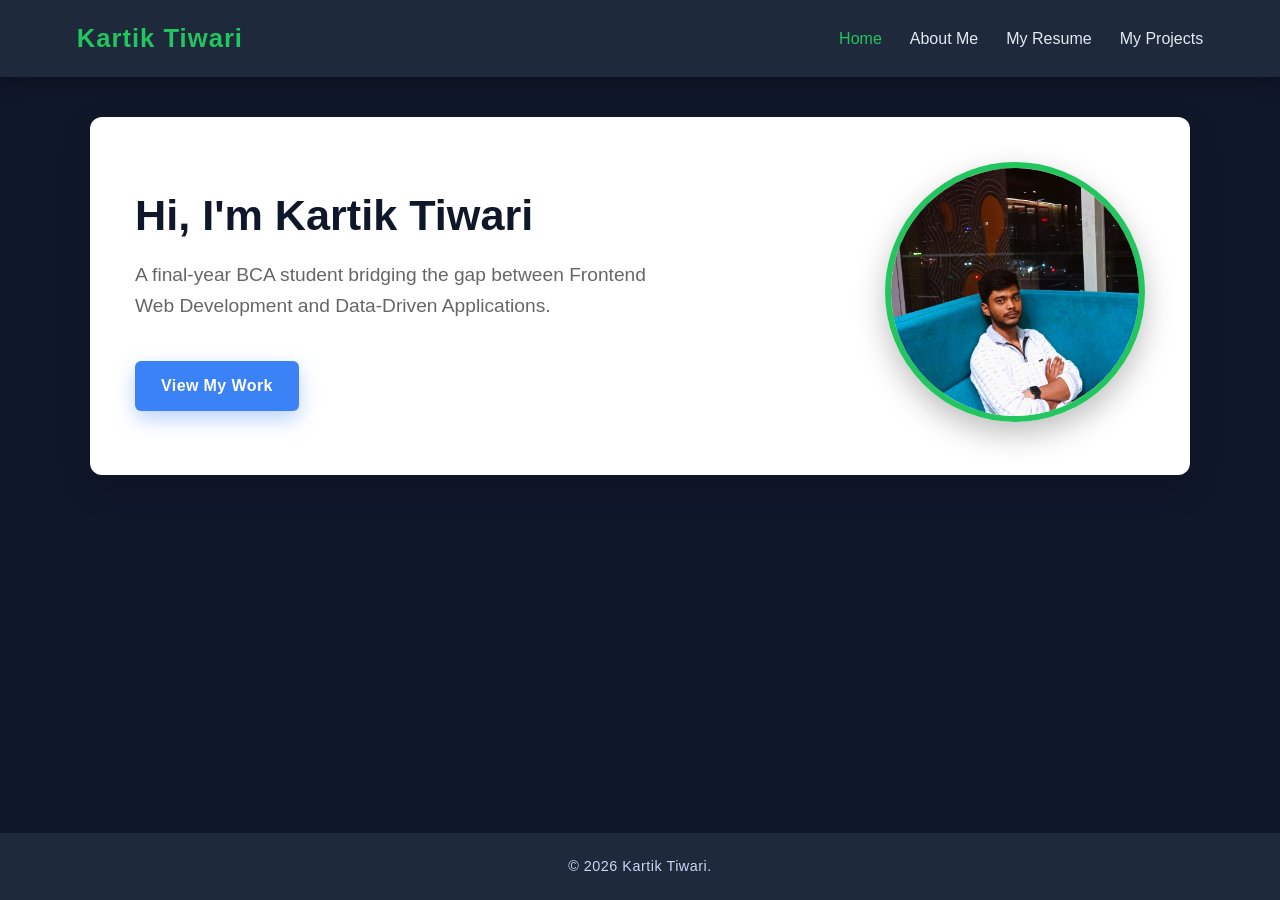
<file: index.html>
<!DOCTYPE html>
<html lang="en">
<head>
    <meta charset="UTF-8">
    <meta name="viewport" content="width=device-width, initial-scale=1.0">
    <title>Kartik Tiwari | Home</title>
    <link rel="stylesheet" href="style.css">
</head>
<body>
    <nav>
        <h2>Kartik Tiwari</h2>
        <ul>
            <li><a href="index.html" class="active">Home</a></li>
            <li><a href="about.html">About Me</a></li>
            <li><a href="resume.html">My Resume</a></li>
            <li><a href="projects.html">My Projects</a></li>
        </ul>
    </nav>

    <div class="content-wrapper">
        <div class="container home-layout">
            <div class="home-text">
                <h1>Hi, I'm Kartik Tiwari</h1>
                <p style="font-size: 1.2rem; color: #666; margin-bottom: 20px;">
                    A final-year BCA student bridging the gap between Frontend Web Development and Data-Driven Applications.
                </p>
                <a href="projects.html" class="btn">View My Work</a>
            </div>
            <div class="home-image">
                <img src="my image.jpeg" alt="Kartik Tiwari">
            </div>
        </div>
    </div>

    <footer>
        <p>&copy; 2026 Kartik Tiwari.</p>
    </footer>
</body>
</html>
</file>
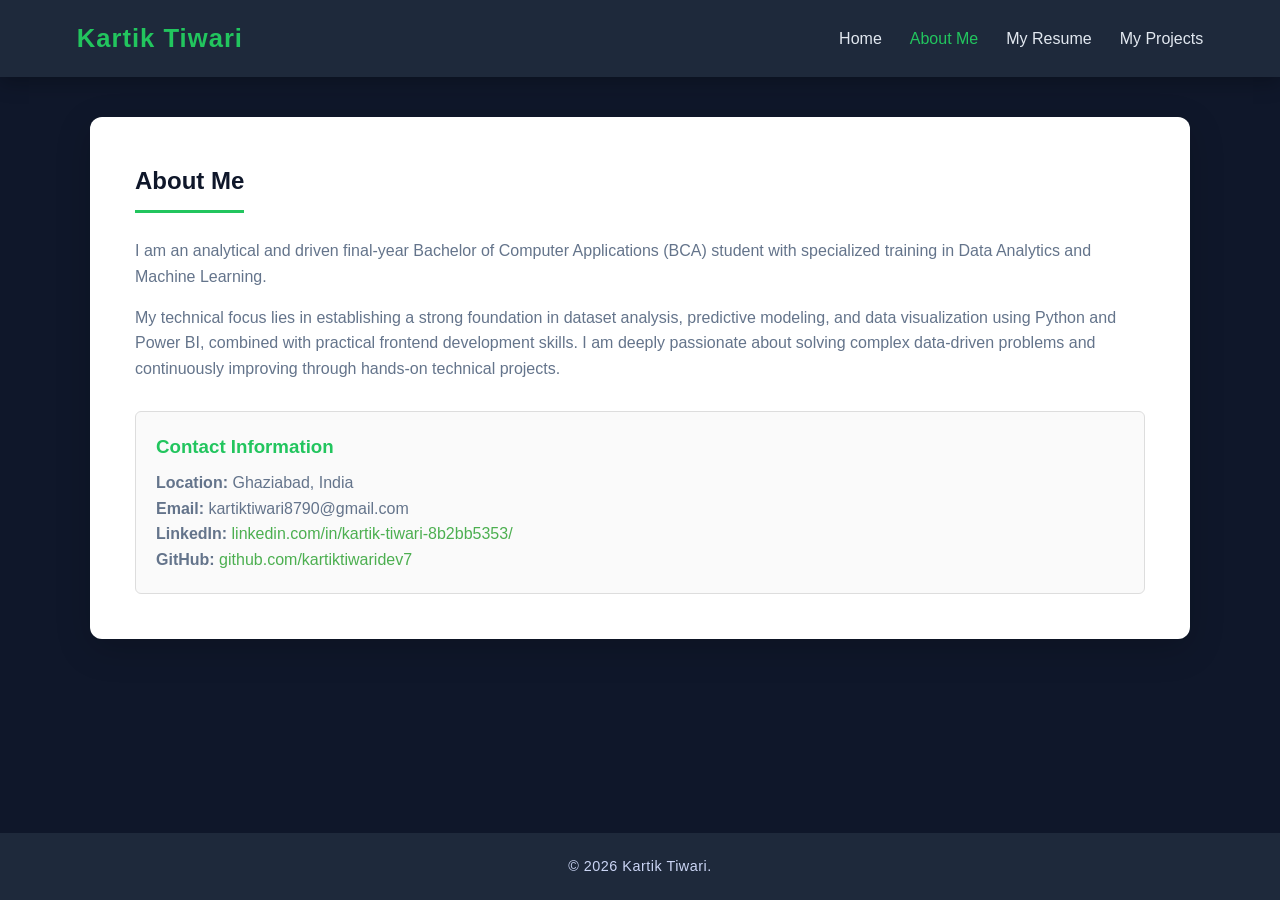
<file: about.html>
<!DOCTYPE html>
<html lang="en">
<head>
    <meta charset="UTF-8">
    <meta name="viewport" content="width=device-width, initial-scale=1.0">
    <title>Kartik Tiwari | About</title>
    <link rel="stylesheet" href="style.css">
</head>
<body>
    <nav>
        <h2>Kartik Tiwari</h2>
        <ul>
            <li><a href="index.html">Home</a></li>
            <li><a href="about.html" class="active">About Me</a></li>
            <li><a href="resume.html">My Resume</a></li>
            <li><a href="projects.html">My Projects</a></li>
        </ul>
    </nav>

    <div class="content-wrapper">
        <div class="container">
            <h2 class="section-title">About Me</h2>
            <p>
                I am an analytical and driven final-year Bachelor of Computer Applications (BCA) student with specialized training in Data Analytics and Machine Learning.
            </p>
            <p style="margin-top: 15px;">
                My technical focus lies in establishing a strong foundation in dataset analysis, predictive modeling, and data visualization using Python and Power BI, combined with practical frontend development skills. I am deeply passionate about solving complex data-driven problems and continuously improving through hands-on technical projects.
            </p>
            <div style="margin-top: 30px; background: #fafafa; padding: 20px; border-radius: 6px; border: 1px solid #ddd;">
                <h3>Contact Information</h3>
                <p><strong>Location:</strong> Ghaziabad, India</p>
                <p><strong>Email:</strong> kartiktiwari8790@gmail.com</p>
                <p><strong>LinkedIn:</strong> <a href="https://linkedin.com/in/kartik-tiwari-8b2bb5353/" target="_blank" style="color: #4CAF50;">linkedin.com/in/kartik-tiwari-8b2bb5353/</a></p>
                <p><strong>GitHub:</strong> <a href="https://github.com/kartiktiwaridev7" target="_blank" style="color: #4CAF50;">github.com/kartiktiwaridev7</a></p>
            </div>
        </div>
    </div>

    <footer>
        <p>&copy; 2026 Kartik Tiwari.</p>
    </footer>
</body>
</html>
</file>
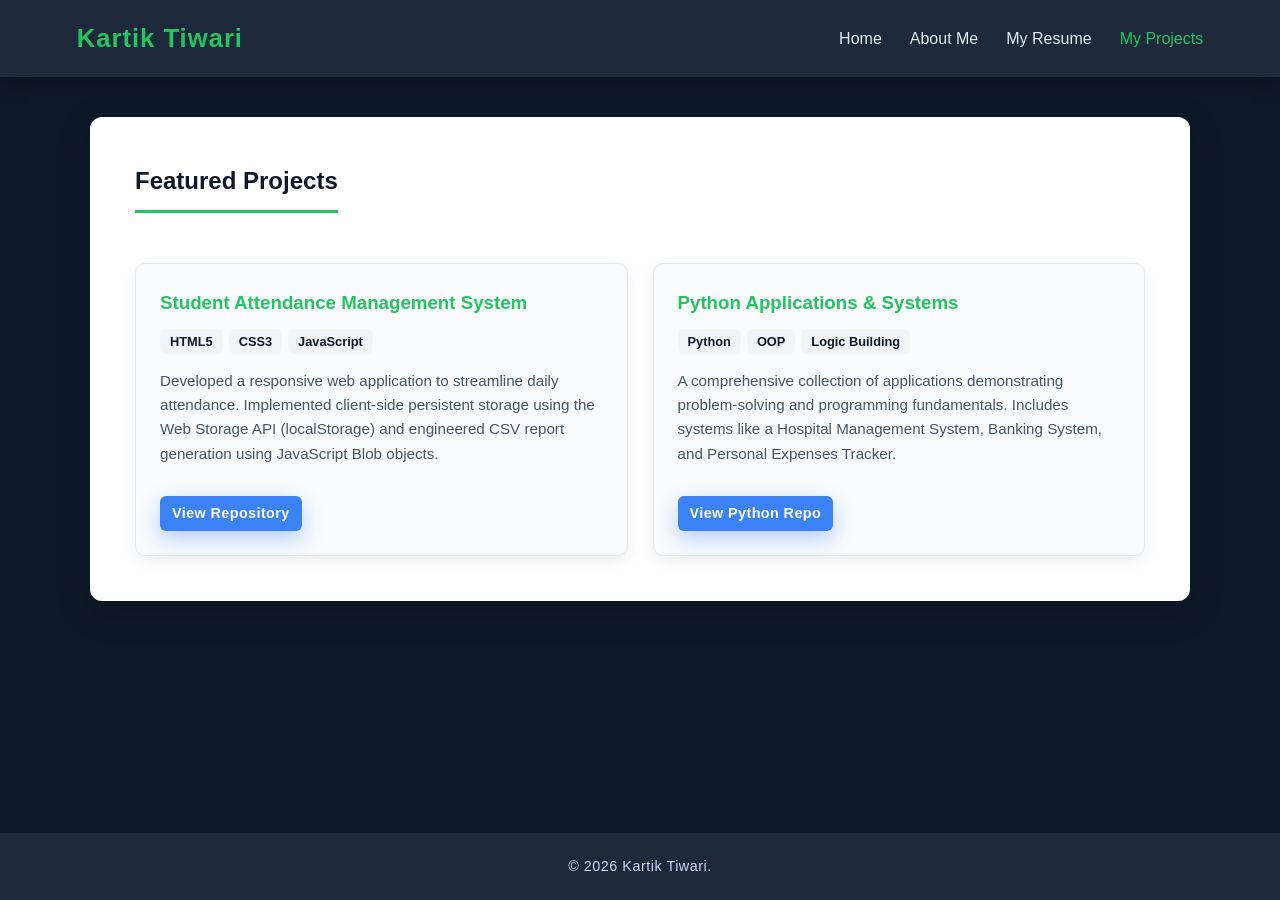
<file: projects.html>
<!DOCTYPE html>
<html lang="en">
<head>
    <meta charset="UTF-8">
    <meta name="viewport" content="width=device-width, initial-scale=1.0">
    <title>Kartik Tiwari | Projects</title>
    <link rel="stylesheet" href="style.css">
</head>
<body>
    <nav>
        <h2>Kartik Tiwari</h2>
        <ul>
            <li><a href="index.html">Home</a></li>
            <li><a href="about.html">About Me</a></li>
            <li><a href="resume.html">My Resume</a></li>
            <li><a href="projects.html" class="active">My Projects</a></li>
        </ul>
    </nav>

    <div class="content-wrapper">
        <div class="container">
            <h2 class="section-title">Featured Projects</h2>
            
            <div class="grid">
                <div class="card">
                    <h3>Student Attendance Management System</h3>
                    <div style="margin-bottom: 15px; margin-top: 10px;">
                        <span class="tag">HTML5</span><span class="tag">CSS3</span><span class="tag">JavaScript</span>
                    </div>
                    <p>Developed a responsive web application to streamline daily attendance. Implemented client-side persistent storage using the Web Storage API (localStorage) and engineered CSV report generation using JavaScript Blob objects.</p>
                    <a href="https://github.com/kartiktiwaridev7/Collage-Project/tree/main" target="_blank" class="btn" style="padding: 6px 12px; font-size: 0.9rem;">View Repository</a>
                </div>
                
                <div class="card">
                    <h3>Python Applications & Systems</h3>
                    <div style="margin-bottom: 15px; margin-top: 10px;">
                        <span class="tag">Python</span><span class="tag">OOP</span><span class="tag">Logic Building</span>
                    </div>
                    <p>A comprehensive collection of applications demonstrating problem-solving and programming fundamentals. Includes systems like a Hospital Management System, Banking System, and Personal Expenses Tracker.</p>
                    <a href="https://github.com/kartiktiwaridev7/Python-Project-s" target="_blank" class="btn" style="padding: 6px 12px; font-size: 0.9rem;">View Python Repo</a>
                </div>
            </div>
        </div>
    </div>

    <footer>
        <p>&copy; 2026 Kartik Tiwari.</p>
    </footer>
</body>
</html>
</file>
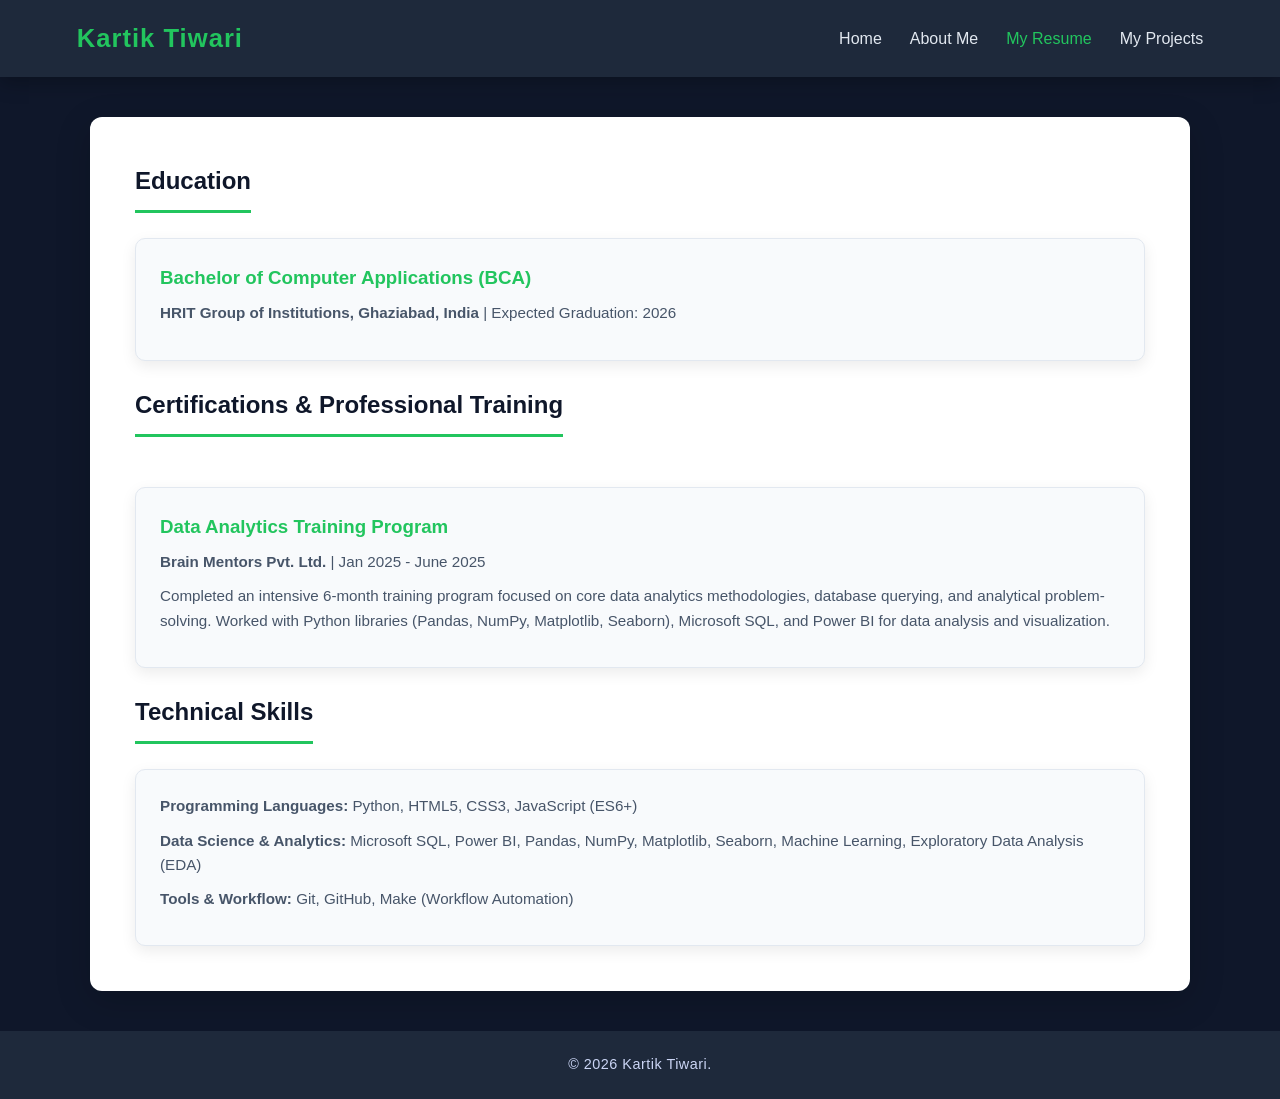
<file: resume.html>
<!DOCTYPE html>
<html lang="en">
<head>
    <meta charset="UTF-8">
    <meta name="viewport" content="width=device-width, initial-scale=1.0">
    <title>Kartik Tiwari | Resume</title>
    <link rel="stylesheet" href="style.css">
</head>
<body>
    <nav>
        <h2>Kartik Tiwari</h2>
        <ul>
            <li><a href="index.html">Home</a></li>
            <li><a href="about.html">About Me</a></li>
            <li><a href="resume.html" class="active">My Resume</a></li>
            <li><a href="projects.html">My Projects</a></li>
        </ul>
    </nav>

    <div class="content-wrapper">
        <div class="container">
            <h2 class="section-title">Education</h2>
            <div class="card" style="margin-bottom: 25px;">
                <h3>Bachelor of Computer Applications (BCA)</h3>
                <p><strong>HRIT Group of Institutions, Ghaziabad, India</strong> | Expected Graduation: 2026</p>
            </div>

            <h2 class="section-title">Certifications & Professional Training</h2>
            <div class="grid" style="margin-bottom: 25px;">
                <div class="card">
                    <h3>Data Analytics Training Program</h3>
                    <p><strong>Brain Mentors Pvt. Ltd.</strong> | Jan 2025 - June 2025</p>
                    <p style="margin-top: 10px;">Completed an intensive 6-month training program focused on core data analytics methodologies, database querying, and analytical problem-solving. Worked with Python libraries (Pandas, NumPy, Matplotlib, Seaborn), Microsoft SQL, and Power BI for data analysis and visualization.</p>
                </div>
            </div>

            <h2 class="section-title">Technical Skills</h2>
            <div class="card">
                <p><strong>Programming Languages:</strong> Python, HTML5, CSS3, JavaScript (ES6+)</p>
                <p><strong>Data Science & Analytics:</strong> Microsoft SQL, Power BI, Pandas, NumPy, Matplotlib, Seaborn, Machine Learning, Exploratory Data Analysis (EDA)</p>
                <p><strong>Tools & Workflow:</strong> Git, GitHub, Make (Workflow Automation)</p>
            </div>
        </div>
    </div>

    <footer>
        <p>&copy; 2026 Kartik Tiwari.</p>
    </footer>
</body>
</html>
</file>
<file: style.css>
/* ---------------- GLOBAL RESET ---------------- */

*{
margin:0;
padding:0;
box-sizing:border-box;
font-family:'Segoe UI', Tahoma, Geneva, Verdana, sans-serif;
}

/* ---------------- COLOR SYSTEM ---------------- */

:root{

--bg-main:#0F172A;
--nav-bg:#1E293B;
--card-bg:#FFFFFF;

--primary:#3B82F6;
--primary-hover:#2563EB;

--accent:#22C55E;

--text-dark:#0F172A;
--text-light:#64748B;

--border-light:#E2E8F0;

}

/* ---------------- BODY ---------------- */

body{
background:var(--bg-main);
color:var(--text-light);
line-height:1.6;

display:flex;
flex-direction:column;
min-height:100vh;
}

/* ---------------- LINKS ---------------- */

a{
text-decoration:none;
color:inherit;
}

/* ---------------- NAVBAR ---------------- */

nav{

background:var(--nav-bg);
padding:18px 6%;

display:flex;
justify-content:space-between;
align-items:center;

color:white;

box-shadow:0 6px 18px rgba(0,0,0,0.25);
}

nav h2{

font-weight:700;
letter-spacing:1px;
color:var(--accent);
font-size:1.6rem;

}

nav ul{

list-style:none;
display:flex;
gap:28px;

}

nav a{

color:#E2E8F0;
font-weight:500;
transition:0.3s;
position:relative;

}

nav a:hover,
nav a.active{

color:var(--accent);

}

/* Hover underline animation */

nav a::after{

content:"";
position:absolute;
left:0;
bottom:-4px;

width:0%;
height:2px;

background:var(--accent);
transition:0.3s;

}

nav a:hover::after{

width:100%;

}

/* ---------------- CONTENT WRAPPER ---------------- */

.content-wrapper{

flex:1;
padding:40px 20px;

}

/* ---------------- MAIN CONTAINER ---------------- */

.container{

max-width:1100px;
margin:auto;

padding:45px;

background:var(--card-bg);

border-radius:12px;

box-shadow:0 10px 35px rgba(0,0,0,0.18);

transition:0.3s;

}

.container:hover{

transform:translateY(-3px);

}

/* ---------------- HOME LAYOUT ---------------- */

.home-layout{

display:flex;
align-items:center;
justify-content:space-between;

gap:60px;

}

.home-text{

flex:1;
max-width:550px;

}

.home-image{

flex-shrink:0;

}

/* ---------------- PROFILE IMAGE ---------------- */

.home-image img{

width:260px;
height:260px;

object-fit:cover;

border-radius:50%;

border:6px solid var(--accent);

box-shadow:0 12px 30px rgba(0,0,0,0.25);

transition:0.35s;

}

.home-image img:hover{

transform:scale(1.06);
border-color:var(--primary);

}

/* ---------------- HEADINGS ---------------- */

h1{

color:var(--text-dark);

font-size:2.7rem;

margin-bottom:10px;

}

h2.section-title{

color:var(--text-dark);

margin-bottom:25px;

border-bottom:3px solid var(--accent);

padding-bottom:10px;

display:inline-block;

}

h3{

color:var(--accent);
margin-bottom:8px;

}

/* ---------------- BUTTON ---------------- */

.btn{

display:inline-block;

padding:12px 26px;

background:var(--primary);

color:white;

border-radius:6px;

font-weight:bold;

letter-spacing:0.4px;

transition:0.3s;

margin-top:20px;

box-shadow:0 8px 20px rgba(59,130,246,0.35);

}

.btn:hover{

background:var(--primary-hover);

transform:translateY(-2px);

box-shadow:0 12px 30px rgba(59,130,246,0.45);

}

/* ---------------- TAGS ---------------- */

.tag{

background:#F1F5F9;

color:var(--text-dark);

padding:5px 10px;

border-radius:6px;

font-size:0.8rem;

font-weight:600;

margin-right:6px;

}

/* ---------------- GRID SYSTEM ---------------- */

.grid{

display:grid;

grid-template-columns:repeat(auto-fit,minmax(280px,1fr));

gap:25px;

margin-top:25px;

}

/* ---------------- CARD ---------------- */

.card{

padding:24px;

border-radius:10px;

background:#F8FAFC;

border:1px solid var(--border-light);

box-shadow:0 5px 15px rgba(0,0,0,0.08);

transition:0.3s;

}

.card:hover{

transform:translateY(-6px);

box-shadow:0 15px 35px rgba(0,0,0,0.2);

}

.card p{

font-size:0.95rem;

margin-bottom:10px;

color:#475569;

}

/* ---------------- FOOTER ---------------- */

footer{

text-align:center;

padding:22px;

background:var(--nav-bg);

color:#CBD5F5;

font-size:0.9rem;

letter-spacing:0.5px;

}

/* ---------------- RESPONSIVE ---------------- */

/* Tablet */

@media (max-width:1024px){

.home-layout{

gap:40px;

}

.home-image img{

width:220px;
height:220px;

}

}

/* Mobile */

@media (max-width:768px){

nav{

flex-direction:column;
gap:14px;

}

nav ul{

flex-wrap:wrap;
justify-content:center;

}

.container{

padding:35px 25px;

}

.home-layout{

flex-direction:column-reverse;
text-align:center;

gap:30px;

}

.home-text{

max-width:100%;

}

h1{

font-size:2.2rem;

}

}

/* Small Mobile */

@media (max-width:480px){

.container{

padding:25px 18px;

}

.home-image img{

width:180px;
height:180px;

}

h1{

font-size:1.9rem;

}

}
</file>
